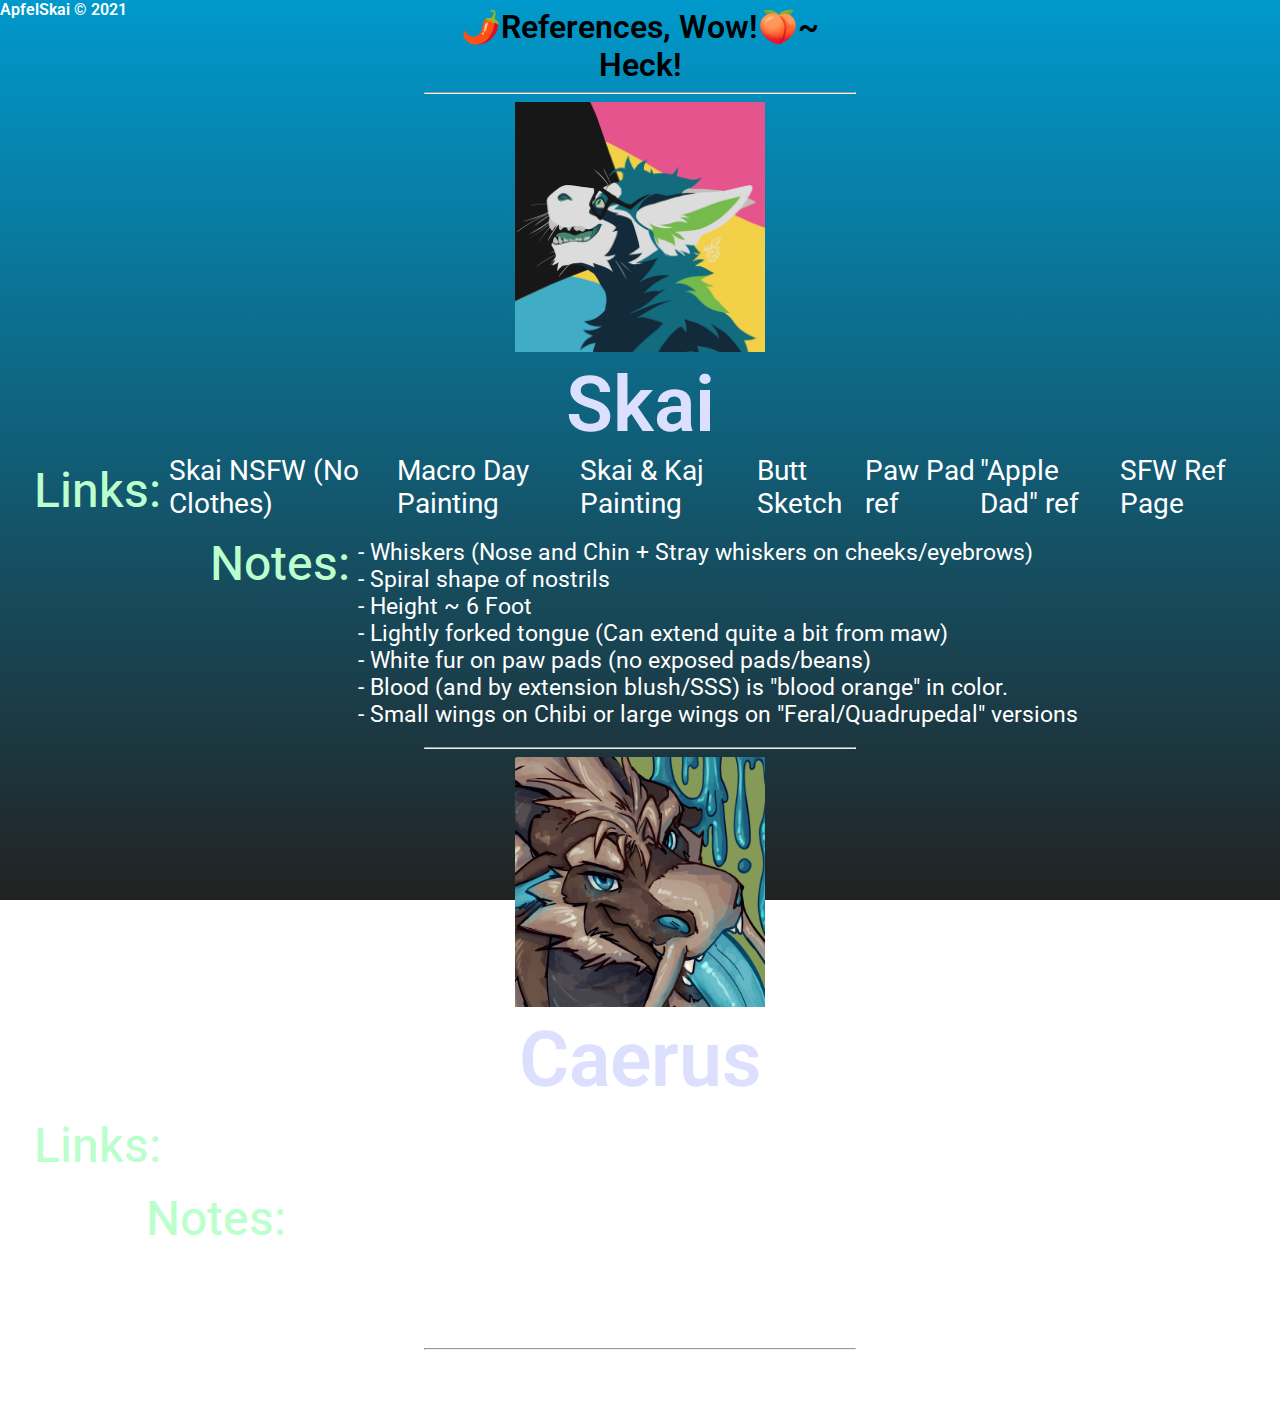
<file: lewdRefs.html>
<!DOCTYPE html>
<html>
<head>
<meta charset="UTF-8" />
<title>LewdApples | Ref Page!!</title>
<link rel="stylesheet" type="text/css" href="style01.css">
<style>
body {
	background-image: linear-gradient(to top, #222222 0%, #0099cc 100%);
	background-size: cover;
	background-attachment: fixed;
}
</style>
</head>
<body>
<div id="centered">
<div class="refs">
	<div class="greeting">
		<h1>🌶️References, Wow!🍑~<br> Heck! </h1>
	</div>
	<hr>

	<div class="icons">
		<img src="images/Skai_Icon_Pride.png" height="200px">
	</div>
<h2> Skai </h2>

	<div id="stacked">
		<h3>Links:</h3>
		<a href="https://www.furaffinity.net/view/37673031/"> Skai NSFW (No Clothes) </a><br>
		<a href="https://twitter.com/LewdApples/status/1503140724061184009"> Macro Day Painting </a><br>
		<a href="https://twitter.com/ApfelSkai/status/1475593214535086084"> Skai & Kaj Painting </a><br>
		<a href="https://twitter.com/LewdApples/status/1571253288313438209"> Butt Sketch </a><br>
		<a href="https://twitter.com/LewdApples/status/1395562170470043652"> Paw Pad ref </a><br>
		<a href="https://twitter.com/LewdApples/status/1191095187205971973"> "Apple Dad" ref </a><br>
		<br>
		<a href="https://apfelskai.art/ref.html"> SFW Ref Page </a>
	</div>
	<div id="stacked">
		<h3>Notes:</h3>
		<p> - Whiskers (Nose and Chin + Stray whiskers on cheeks/eyebrows) <br>
		- Spiral shape of nostrils <br>
		- Height ~ 6 Foot <br>
		- Lightly forked tongue (Can extend quite a bit from maw) <br>
		- White fur on paw pads (no exposed pads/beans) <br>
		- Blood (and by extension blush/SSS) is "blood orange" in color. <br>
		- Small wings on Chibi or large wings on "Feral/Quadrupedal" versions <br>
		</p>
	</div>

<hr>

	<div class="icons">
		<img src="images/Caerus_Icon.png">
	</div>
<h2> Caerus </h2>

	<div id="stacked">
		<h3>Links:</h3>
		<a href="https://twitter.com/LewdApples/status/1393635063041044482"> Caerus Ref (flats/front) </a><br>
		<a href="https://twitter.com/LewdApples/status/1287914989064531971"> Icon (Tongue/Glow) </a><br>
		<a href="https://twitter.com/LewdApples/status/1567358215926456321"> Butt Sketch </a><br>
		<a href="https://twitter.com/LewdApples/status/1556847547641110528"> Maw/Texture Ref (CW: Vore) </a><br>
		<a href="https://twitter.com/LewdApples/status/1544108880719974400"> Chibi Ref </a> <br>
	</div>

	<div id="stacked">
		<h3> Notes: </h3>
		<p>
		- Exposed fleshy bits and internals glow light-blue (can be more cyan)<br>
		(Inner ears, Nostrils, Pads, Maw, Butthole, etc.) <br>
		- Horns do not end in sharp points <br>
		- Optional Features: Balls, Nipples, Extra set of arms (longer torso), Forked Tongue <br>
		- Tongue extremely long, tends to be goopier <br>
		</p>
	</div>
<hr>
<br><br><br>
</div>
</div>

<footer style="color:white; font-family: Roboto; font-weight: 600;"> ApfelSkai © 2021 </footer>
</body>
</html>
</file>
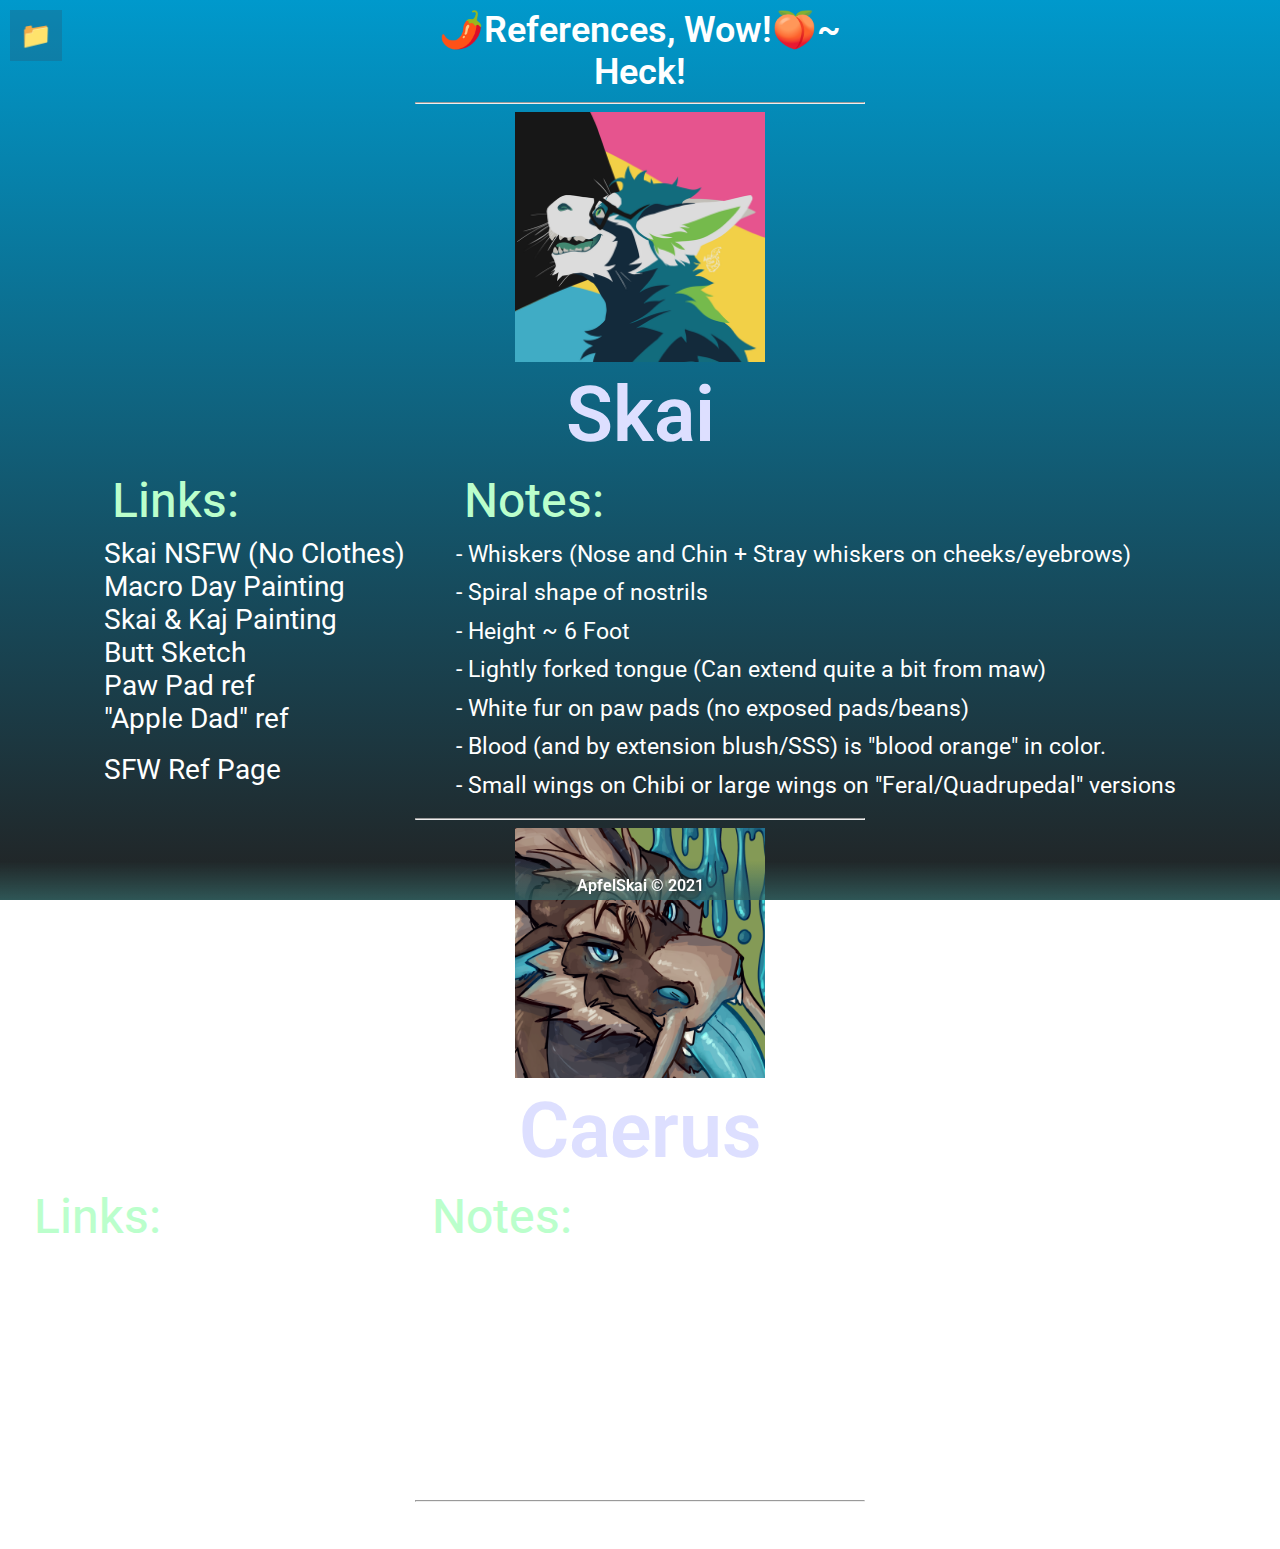
<file: lewdrefs.html>
<!DOCTYPE html>
<html>
<head>
<meta charset="UTF-8" />
<title>LewdApples | Ref Page!!</title>
<link rel="stylesheet" type="text/css" href="style01.css">
<style>
body {
	background-image: linear-gradient(to top, #222222 0%, #0099cc 100%);
	background-size: cover;
	background-attachment: fixed;
}
</style>
</head>
<body>

<div class="menu">
<span>📁</span>
<div class="menu-content">
	<a href="lewdrefs.html"> Lewd Home </a>
</div>
</div>

<div id="linear">

	<div class="greeting2">
		<h1>🌶️References, Wow!🍑~<br> Heck! </h1>
	<hr>
	</div>
<div class="pics">

<div class="icons">
	<img src="images/Skai_Icon_Pride.png" height="200px">
<h2> Skai </h2>
</div>

<div id="stacked">
<div class="refs">
		<h3>Links:</h3>
		<a href="https://www.furaffinity.net/view/37673031/"> Skai NSFW (No Clothes) </a><br>
		<a href="https://twitter.com/LewdApples/status/1503140724061184009"> Macro Day Painting </a><br>
		<a href="https://twitter.com/ApfelSkai/status/1475593214535086084"> Skai & Kaj Painting </a><br>
		<a href="https://twitter.com/LewdApples/status/1571253288313438209"> Butt Sketch </a><br>
		<a href="https://twitter.com/LewdApples/status/1395562170470043652"> Paw Pad ref </a><br>
		<a href="https://twitter.com/LewdApples/status/1191095187205971973"> "Apple Dad" ref </a><br>
		<br>
		<a href="https://apfelskai.art/ref.html"> SFW Ref Page </a>
</div>
<div class="refs">
		<h3>Notes:</h3>
		<p>- Whiskers (Nose and Chin + Stray whiskers on cheeks/eyebrows) </p>
		<p>- Spiral shape of nostrils </p>
		<p>- Height ~ 6 Foot </p>
		<p>- Lightly forked tongue (Can extend quite a bit from maw) </p>
		<p>- White fur on paw pads (no exposed pads/beans) <br>
		<p>- Blood (and by extension blush/SSS) is "blood orange" in color. </p>
		<p>- Small wings on Chibi or large wings on "Feral/Quadrupedal" versions </p>
		
</div>
</div>
</div>
<hr>

<div class="pics">
<div class="icons">
<img src="images/Caerus_Icon.png">
<h2> Caerus </h2>
</div>
<div id="stacked">
<div class="refs">
		<h3>Links:</h3>
		<a href="https://twitter.com/LewdApples/status/1393635063041044482"> Caerus Ref (flats/front) </a><br>
		<a href="https://twitter.com/LewdApples/status/1287914989064531971"> Icon (Tongue/Glow) </a><br>
		<a href="https://twitter.com/LewdApples/status/1567358215926456321"> Butt Sketch </a><br>
		<a href="https://twitter.com/LewdApples/status/1556847547641110528"> Maw/Texture Ref (CW: Vore) </a><br>
		<a href="https://twitter.com/LewdApples/status/1544108880719974400"> Chibi Ref </a> <br>
</div>

<div class="refs">
		<h3> Notes: </h3>
		<p>- Exposed fleshy bits and internals glow light-blue:<br>
		Inner ears, Nostrils, Pads, Maw, Butthole, etc.<br>(can be more cyan) </p>
		<p>- Horns do not end in sharp points </p>
		<p>- Optional Features: Balls, Nipples, Extra set of arms (longer torso), Forked Tongue </p>
		<p>- Tongue extremely long, tends to be goopier </p>
		
</div>
</div>
</div>
<hr>
<div class="flexfooter">
<footer style="color:white; font-family: Roboto; font-weight: 600;"> ApfelSkai © 2021 </footer>
</div>
</div>
</body>
</html>
</file>
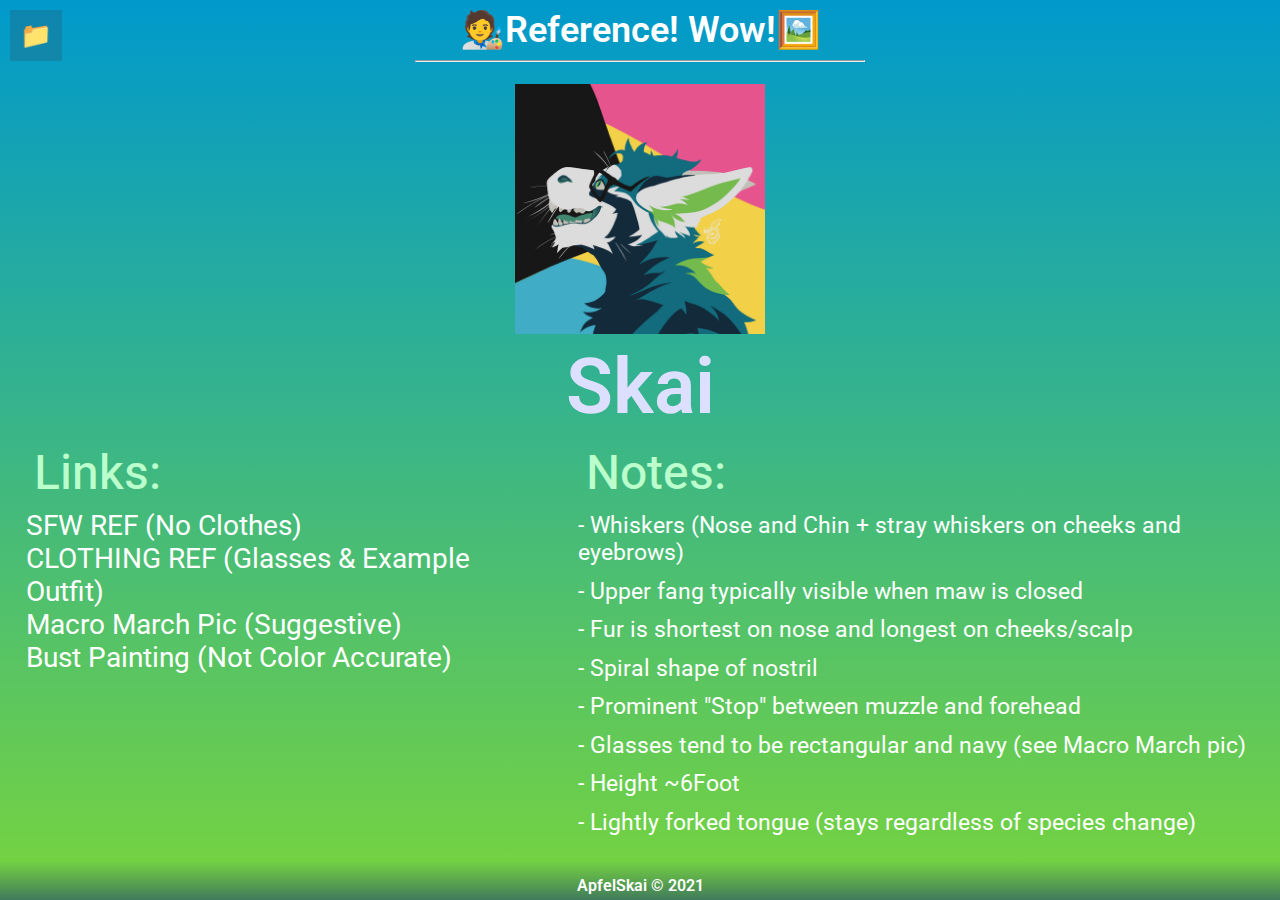
<file: ref.html>
<!DOCTYPE html>
<html>
<head>
<meta charset="UTF-8" />
<title>Ref Page</title>
<link rel="stylesheet" type="text/css" href="style01.css">
<style>
</style>
</head>
<body>
<div class="menu">
<span>📁</span>
<div class="menu-content">
	<a href="index.html"> Home </a><br><br>
	<a href="images.html"> PNG-Tubers & Images </a>
</div>
</div>
<div id="linear">
<div class="greeting2">
	<h1 style="color: white;">🧑‍🎨Reference! Wow!🖼️</h1>
	<hr>
</div>

<div class="pics">
<div class="icons">
	<img src="images/Skai_Icon_Pride.png">
	<h2> Skai </h2>
</div>
<div id="stacked">
	<div class="refs">
<h3> Links: </h3>
<a href="https://www.weasyl.com/~apfelskai/submissions/1935438/skai-ref-2020-sfw">SFW REF (No Clothes)</a><br>
<a href="https://twitter.com/ApfelSkai/status/1413945340391305219?t=9rcR0qOxa8T_jTBNs_RN0A&s=19">CLOTHING REF (Glasses & Example Outfit)</a><br>
<a href="https://twitter.com/ApfelSkai/status/1503140466904252416">Macro March Pic (Suggestive)</a><br>
<a href="https://twitter.com/ApfelSkai/status/1538292468822704129">Bust Painting (Not Color Accurate)</a><br>
	</div>

	<div class="refs">
<h3> Notes: </h3>
<p>- Whiskers (Nose and Chin + stray whiskers on cheeks and eyebrows)</p>
<p>- Upper fang typically visible when maw is closed </p>
<p>- Fur is shortest on nose and longest on cheeks/scalp </p>
<p>- Spiral shape of nostril </p>
<p>- Prominent "Stop" between muzzle and forehead </p>
<p>- Glasses tend to be rectangular and navy (see Macro March pic)</p>
<p>- Height ~6Foot </p>
<p>- Lightly forked tongue (stays regardless of species change)</p>
	</div>
</div>
</div>
<div class="flexfooter">
<footer style="color:white; font-family: Roboto; font-weight: 600;"> ApfelSkai © 2021 </footer>
</div>
</div>
</body>
</html>
</file>
<file: style01.css>
@import url('https://fonts.googleapis.com/css2?family=Roboto:ital,wght@0,100;0,300;0,400;0,500;0,700;0,900;1,100;1,300;1,400;1,500;1,700;1,900&display=swap');

html {
	
	height: 100%;
}

body {
	margin: 0;
	min-height:100%;
	background-image: linear-gradient(to top, #78d43d 0%, #0099cc 100%);
	background-size: cover;
	background-attachment: fixed;
}

p {
	margin:.5em 0;
	font-family: Roboto;
	color: white;
	font-weight: 400;
	font-size: large;
}

a {
	text-decoration: none;
	color: white;
	font-family:Roboto;
}

<!-- a:visited {
	color: #99DDDD;
} -->
a:hover {
	color: #DDFFFF;
}

h1 {
	font-family: Roboto;
	font-weight: 600;
	margin: .25em;
}

h2 {
	color: #DDDFFF;
	font-family: Roboto;
	font-weight: 600;
	font-size: min(max(6vw, 25pt), 5em);
	margin:.25rem;
}

h3 {
	color: #FFFFFF;
	font-family: Roboto;
	font-weight: 450;
	font-size: min(max(1.3vw, 18pt), max(40pt, 1.2vh));
	margin: 8px;
}


hr {
	width:max(300px,35%);
	color:#ffffff;
}

#stacked {
	display:flex;
	flex-direction: row;
	justify-content: center;
	text-align: left;
	vertical-align: top;

}

.menu {
	
	position: fixed;
	display: block;
	float:left;
	margin:10px;
	padding:10px;
	background-color: rgba(50, 70, 90, .25);
	z-index:1;

	font-size: max(min(2vw, 3vh), 1.5rem);

}
.menu-content {
	display: none;
	position:relative;
	padding: inherit;
	margin: 10px 0;
	width:auto;
	background-color: rgba(50, 70, 90, .75);

	font-size: max(min(2vw, 2vh), 1.5rem);
}
.menu:hover .menu-content{
	display:block;
}

#centered {
	width: 100%;
	height: 100%;
	display: flex;
	position: absolute;
	justify-content: space-between;
	flex-direction: column;
	text-align: center;


	--h: 7vh;
	--w: 6vw;
}

#linear {
	width: 100%;
	height: 100%;
	display: flex;
	position: absolute;
	justify-content: space-between;
	flex-direction: column;
	text-align: center;

	--h: 4vh;
	--w: 6vw;
}

.greeting2 {
	text-align: center;
	height:auto;

}
.greeting2 h1 {
	font-size: max(min(var(--h), var(--w), 3em));
	color: white;

}

.greeting1 {
	text-align: center;
	height:auto;

}
.greeting1 h1 {
	font-size: max(min(var(--h), var(--w)), 2em);
	color: white;

}

.content {
	width:auto;
}


.flexfooter {
	text-align: center;
	padding: 15px 0px 5px 0px;
	background: linear-gradient(0deg, rgba(50,100,100,.8) 0%, rgba(200,200,200,0) 100%);
	color:white;
	font-family: Roboto;
	font-weight: 600;
	bottom: 0px;
	width:100%;
	position: sticky;
	align-self: stretch;
}


#links {

	font-family: Roboto;
	font-weight: 300;
}

.redirect {
	font-size: max(min(calc(var(--w)*2),calc(var(--h)*.8)), 3em);
	text-align: center;
}

.refs {
	width: auto;
	margin: 0 calc(var(--w)/3);
	max-width: 1500px;
}

.refs a {
	font-size: min(calc(var(--w)/2.7), 2rem);
}
.refs p {
	font-size: min(calc(var(--w)*.3), 1.8rem);
}
.refs h3 {
	color: #BBFFCC;
	font-family: Roboto;
	font-weight: 450;
	font-size: min(calc(var(--w)*.7), 3em);
	margin: 8px;
}
	

.pics {
	display:flex;
	flex-direction: column;

}

.pics img {
	max-height: 400px;
	max-width: auto;
	
}

.icons img {
	width: min(max(15vh, 250px), 25%);
	height: auto;
}
	
@media (max-width: 900px) {

.pics img {
	max-height: auto;
	max-width: 60%;

}
}

@media (max-width:800px) and (max-resolution:120dpi) {
#stacked {
	flex-direction:column;
}
#stacked a {
	font-size: 1.5em;
}
#stacked p {
	font-size: 1.3em;
}
#stacked h3 {
	font-size: 2em;
}
}

@media (min-resolution: 150dpi) and (orientation:portrait) {

#stacked {
	width: 100%;
	flex-direction: column;
	
}
#stacked a {
	font-size: calc(var(--w)*.9);
}
#stacked p {
	font-size: min(calc(var(--w)*.775), 4em);
}
.refs {
	width: 95%;
	margin-left: auto;
	margin-right: auto;
}
.refs h3 {
	font-size: calc(var(--w)*1.5);
}
.greeting1 h1 {
	font-size: max(min(var(--h), var(--w)), 2em);
	color: white;

}
}

@media only screen and (min-resolution:150dpi) {
.flexfooter {
	display:unset;
	position:relative;
	bottom: env(safe-area-inset-bottom);
	align-self:stretch;
}
}
</file>
